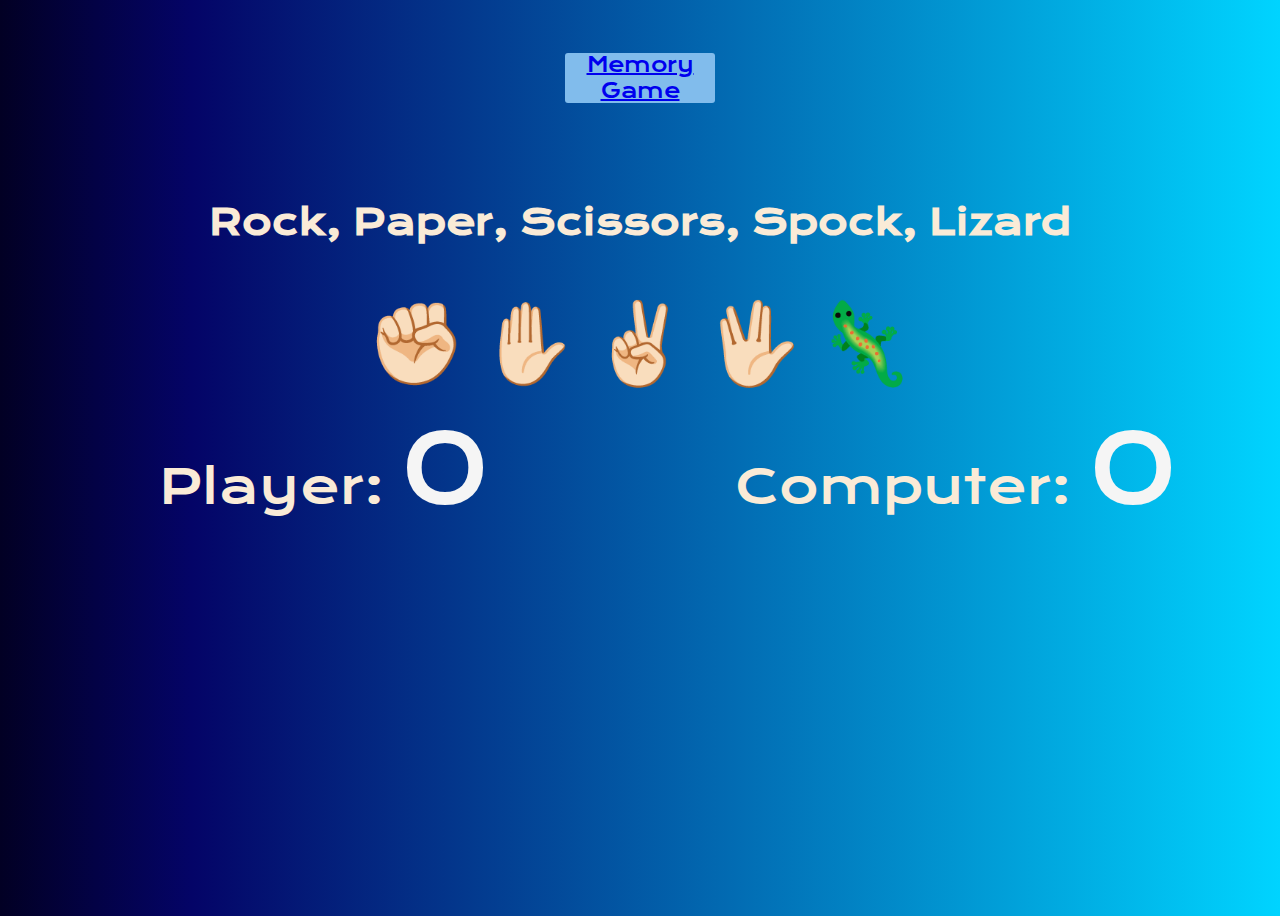
<file: index.html>
<!DOCTYPE html>
<html lang="en">
  <head>
    <meta charset="UTF-8" />
    <meta name="viewport" content="width=device-width, initial-scale=1.0" />
    <meta http-equiv="X-UA-Compatible" content="ie=edge" />
    <title>Rock, Paper, Scissors, Spock, Lizard</title>
    <link
      href="https://fonts.googleapis.com/css2?family=Krona+One&display=swap"
      rel="stylesheet"
    />
    <link rel="stylesheet" href="style.css" />
    <script src="script.js" defer></script>
  </head>
  <body>
    <div class="container">
      <button class="linkedGame">
        <a href="memory-game.html">Memory Game </a>
      </button>
    </div>
    <h1>Rock, Paper, Scissors, Spock, Lizard</h1>
    <div class="selections-container">
      <div class="selections">
        <button class="selection" data-selection="rock">✊🏻</button>
        <button class="selection" data-selection="paper">✋🏻</button>
        <button class="selection" data-selection="scissors">✌🏻</button>
        <button class="selection" data-selection="spock">🖖🏻</button>
        <button class="selection" data-selection="lizard">🦎</button>
      </div>
      <div class="results">
        <div>
          Player:
          <span class="result-score" data-your-score>0</span>
        </div>
        <div data-final-column>
          Computer:
          <span class="result-score" data-computer-score>0</span>
        </div>
      </div>
    </div>
  </body>
</html>
</file>
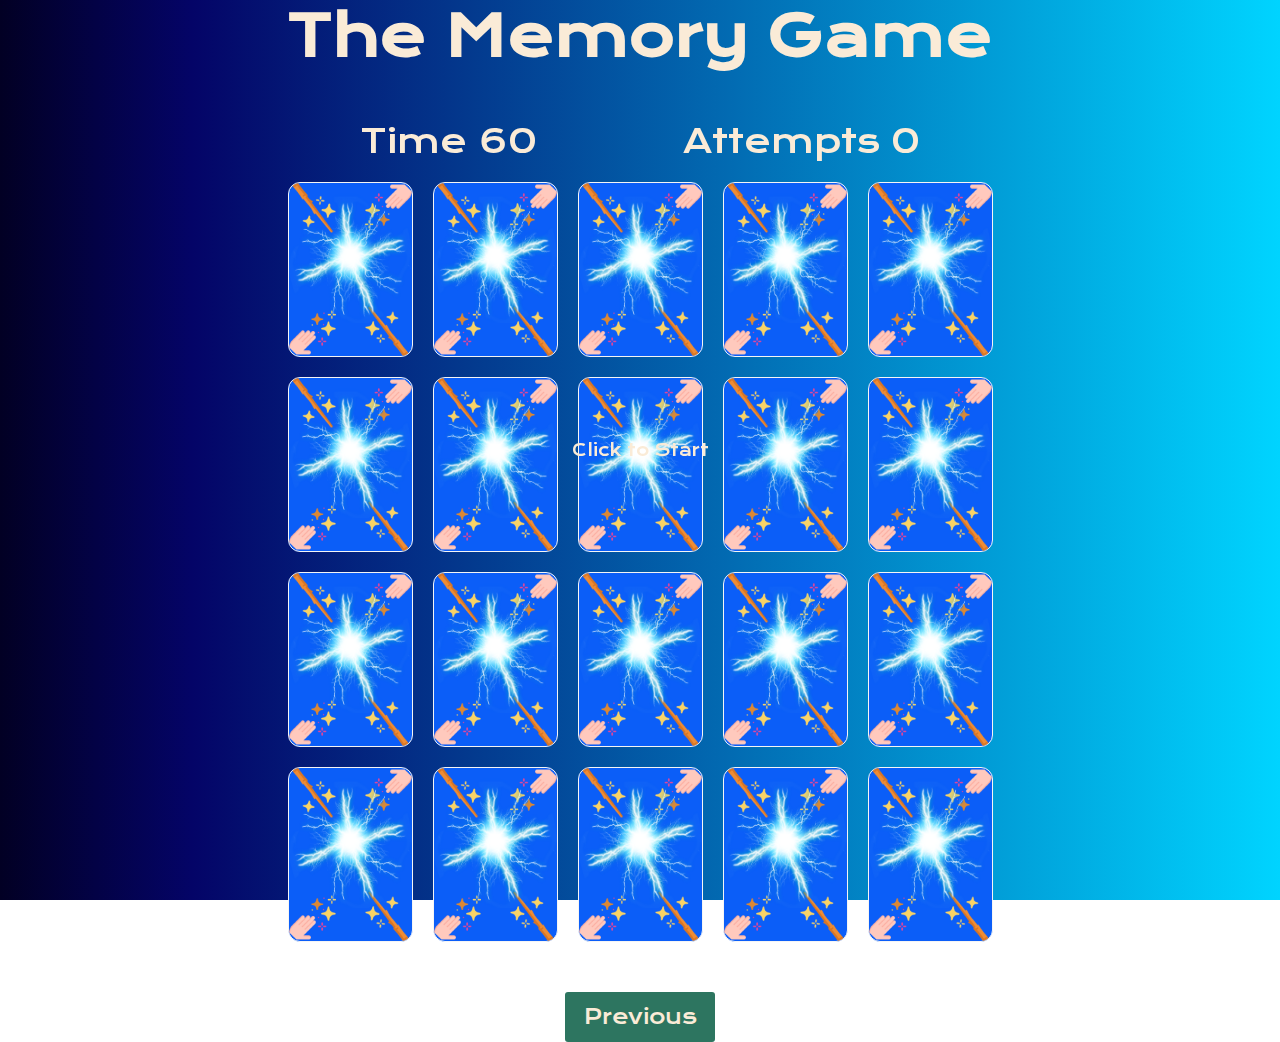
<file: memory-game.html>
<!DOCTYPE html>
<html lang="en">
  <head>
    <meta charset="UTF-8" />
    <meta name="viewport" content="width=device-width, initial-scale=1.0" />
    <meta http-equiv="X-UA-Compatible" content="ie=edge" />
    <link rel="stylesheet" href="memorygamestyle.css" />
    <script src="memorygamescript.js" async></script>
    <link
      href="https://fonts.googleapis.com/css2?family=Krona+One&display=swap"
      rel="stylesheet"
    />
    <title>The Memory game</title>
  </head>
  <body>
    <section>
        <div id="greater-container">
      <h1 class="page-title">The Memory Game</h1>
      <div class="overlay-text visible">
        Click to Start
      </div>
      <div id="game-over-text" class="overlay-text">
        Game Over!
        <span class="overlay-text-small">Click to Restart</span>
      </div>
      <div id="victory-text" class="overlay-text">
        Victory
        <span class="overlay-text-small">Click to Restart</span>
      </div>
      <div class="game-container">
        <div class="game-info-container">
          <div class="game-info">Time <span id="time-remaining">60</span></div>
          <div class="game-info">Attempts <span id="flips">0</span></div>
        </div>
        <!--    card experiment-->

        <div class="card">
          <div class="card-back card-face">
            <img class="detail detail-top-left" src="assets/magic-wand.png" />
            <img class="detail detail-top-right" src="assets/dust.png" />
            <img class="detail detail-bottom-left" src="assets/dust.png" />
            <img
              class="detail detail-bottom-right"
              src="assets/magic-wand.png"
            />
            <img class="centre-detail" src="assets/lightning.png" />
          </div>
          <div class="card-front card-face">
            <img class="detail detail-top-left" src="assets/magic-wand.png" />
            <img class="detail detail-top-right" src="assets/dust.png" />
            <img class="detail detail-bottom-left" src="assets/dust.png" />
            <img
              class="detail detail-bottom-right"
              src="assets/magic-wand.png"
            />
            <img class="card-value" src="assets/mirror.png" />
          </div>
        </div>
        <div class="card">
            <div class="card-back card-face">
              <img class="detail detail-top-left" src="assets/magic-wand.png" />
              <img class="detail detail-top-right" src="assets/dust.png" />
              <img class="detail detail-bottom-left" src="assets/dust.png" />
              <img
                class="detail detail-bottom-right"
                src="assets/magic-wand.png"
              />
              <img class="centre-detail" src="assets/lightning.png" />
            </div>
            <div class="card-front card-face">
              <img class="detail detail-top-left" src="assets/magic-wand.png" />
              <img class="detail detail-top-right" src="assets/dust.png" />
              <img class="detail detail-bottom-left" src="assets/dust.png" />
              <img
                class="detail detail-bottom-right"
                src="assets/magic-wand.png"
              />
              <img class="card-value" src="assets/mirror.png" />
            </div>
          </div>
          <div class="card">
            <div class="card-back card-face">
              <img class="detail detail-top-left" src="assets/magic-wand.png" />
              <img class="detail detail-top-right" src="assets/dust.png" />
              <img class="detail detail-bottom-left" src="assets/dust.png" />
              <img
                class="detail detail-bottom-right"
                src="assets/magic-wand.png"
              />
              <img class="centre-detail" src="assets/lightning.png" />
            </div>
            <div class="card-front card-face">
              <img class="detail detail-top-left" src="assets/magic-wand.png" />
              <img class="detail detail-top-right" src="assets/dust.png" />
              <img class="detail detail-bottom-left" src="assets/dust.png" />
              <img
                class="detail detail-bottom-right"
                src="assets/magic-wand.png"
              />
              <img class="card-value" src="assets/cerberus.png" />
            </div>
          </div>
          <div class="card">
            <div class="card-back card-face">
              <img class="detail detail-top-left" src="assets/magic-wand.png" />
              <img class="detail detail-top-right" src="assets/dust.png" />
              <img class="detail detail-bottom-left" src="assets/dust.png" />
              <img
                class="detail detail-bottom-right"
                src="assets/magic-wand.png"
              />
              <img class="centre-detail" src="assets/lightning.png" />
            </div>
            <div class="card-front card-face">
              <img class="detail detail-top-left" src="assets/magic-wand.png" />
              <img class="detail detail-top-right" src="assets/dust.png" />
              <img class="detail detail-bottom-left" src="assets/dust.png" />
              <img
                class="detail detail-bottom-right"
                src="assets/magic-wand.png"
              />
              <img class="card-value" src="assets/cerberus.png" />
            </div>
          </div>
          <div class="card">
            <div class="card-back card-face">
              <img class="detail detail-top-left" src="assets/magic-wand.png" />
              <img class="detail detail-top-right" src="assets/dust.png" />
              <img class="detail detail-bottom-left" src="assets/dust.png" />
              <img
                class="detail detail-bottom-right"
                src="assets/magic-wand.png"
              />
              <img class="centre-detail" src="assets/lightning.png" />
            </div>
            <div class="card-front card-face">
              <img class="detail detail-top-left" src="assets/magic-wand.png" />
              <img class="detail detail-top-right" src="assets/dust.png" />
              <img class="detail detail-bottom-left" src="assets/dust.png" />
              <img
                class="detail detail-bottom-right"
                src="assets/magic-wand.png"
              />
              <img class="card-value" src="assets/dragon.png" />
            </div>
          </div>
          <div class="card">
            <div class="card-back card-face">
              <img class="detail detail-top-left" src="assets/magic-wand.png" />
              <img class="detail detail-top-right" src="assets/dust.png" />
              <img class="detail detail-bottom-left" src="assets/dust.png" />
              <img
                class="detail detail-bottom-right"
                src="assets/magic-wand.png"
              />
              <img class="centre-detail" src="assets/lightning.png" />
            </div>
            <div class="card-front card-face">
              <img class="detail detail-top-left" src="assets/magic-wand.png" />
              <img class="detail detail-top-right" src="assets/dust.png" />
              <img class="detail detail-bottom-left" src="assets/dust.png" />
              <img
                class="detail detail-bottom-right"
                src="assets/magic-wand.png"
              />
              <img class="card-value" src="assets/dragon.png" />
            </div>
          </div>
          <div class="card">
            <div class="card-back card-face">
              <img class="detail detail-top-left" src="assets/magic-wand.png" />
              <img class="detail detail-top-right" src="assets/dust.png" />
              <img class="detail detail-bottom-left" src="assets/dust.png" />
              <img
                class="detail detail-bottom-right"
                src="assets/magic-wand.png"
              />
              <img class="centre-detail" src="assets/lightning.png" />
            </div>
            <div class="card-front card-face">
              <img class="detail detail-top-left" src="assets/magic-wand.png" />
              <img class="detail detail-top-right" src="assets/dust.png" />
              <img class="detail detail-bottom-left" src="assets/dust.png" />
              <img
                class="detail detail-bottom-right"
                src="assets/magic-wand.png"
              />
              <img class="card-value" src="assets/ghost.png" />
            </div>
          </div>
          <div class="card">
            <div class="card-back card-face">
              <img class="detail detail-top-left" src="assets/magic-wand.png" />
              <img class="detail detail-top-right" src="assets/dust.png" />
              <img class="detail detail-bottom-left" src="assets/dust.png" />
              <img
                class="detail detail-bottom-right"
                src="assets/magic-wand.png"
              />
              <img class="centre-detail" src="assets/lightning.png" />
            </div>
            <div class="card-front card-face">
              <img class="detail detail-top-left" src="assets/magic-wand.png" />
              <img class="detail detail-top-right" src="assets/dust.png" />
              <img class="detail detail-bottom-left" src="assets/dust.png" />
              <img
                class="detail detail-bottom-right"
                src="assets/magic-wand.png"
              />
              <img class="card-value" src="assets/ghost.png" />
            </div>
          </div>
          <div class="card">
            <div class="card-back card-face">
              <img class="detail detail-top-left" src="assets/magic-wand.png" />
              <img class="detail detail-top-right" src="assets/dust.png" />
              <img class="detail detail-bottom-left" src="assets/dust.png" />
              <img
                class="detail detail-bottom-right"
                src="assets/magic-wand.png"
              />
              <img class="centre-detail" src="assets/lightning.png" />
            </div>
            <div class="card-front card-face">
              <img class="detail detail-top-left" src="assets/magic-wand.png" />
              <img class="detail detail-top-right" src="assets/dust.png" />
              <img class="detail detail-bottom-left" src="assets/dust.png" />
              <img
                class="detail detail-bottom-right"
                src="assets/magic-wand.png"
              />
              <img class="card-value" src="assets/griffin.png" />
            </div>
          </div>
          <div class="card">
            <div class="card-back card-face">
              <img class="detail detail-top-left" src="assets/magic-wand.png" />
              <img class="detail detail-top-right" src="assets/dust.png" />
              <img class="detail detail-bottom-left" src="assets/dust.png" />
              <img
                class="detail detail-bottom-right"
                src="assets/magic-wand.png"
              />
              <img class="centre-detail" src="assets/lightning.png" />
            </div>
            <div class="card-front card-face">
              <img class="detail detail-top-left" src="assets/magic-wand.png" />
              <img class="detail detail-top-right" src="assets/dust.png" />
              <img class="detail detail-bottom-left" src="assets/dust.png" />
              <img
                class="detail detail-bottom-right"
                src="assets/magic-wand.png"
              />
              <img class="card-value" src="assets/medusa.png" />
            </div>
          </div>
          <div class="card">
            <div class="card-back card-face">
              <img class="detail detail-top-left" src="assets/magic-wand.png" />
              <img class="detail detail-top-right" src="assets/dust.png" />
              <img class="detail detail-bottom-left" src="assets/dust.png" />
              <img
                class="detail detail-bottom-right"
                src="assets/magic-wand.png"
              />
              <img class="centre-detail" src="assets/lightning.png" />
            </div>
            <div class="card-front card-face">
              <img class="detail detail-top-left" src="assets/magic-wand.png" />
              <img class="detail detail-top-right" src="assets/dust.png" />
              <img class="detail detail-bottom-left" src="assets/dust.png" />
              <img
                class="detail detail-bottom-right"
                src="assets/magic-wand.png"
              />
              <img class="card-value" src="assets/medusa.png" />
            </div>
          </div>
          <div class="card">
            <div class="card-back card-face">
              <img class="detail detail-top-left" src="assets/magic-wand.png" />
              <img class="detail detail-top-right" src="assets/dust.png" />
              <img class="detail detail-bottom-left" src="assets/dust.png" />
              <img
                class="detail detail-bottom-right"
                src="assets/magic-wand.png"
              />
              <img class="centre-detail" src="assets/lightning.png" />
            </div>
            <div class="card-front card-face">
              <img class="detail detail-top-left" src="assets/magic-wand.png" />
              <img class="detail detail-top-right" src="assets/dust.png" />
              <img class="detail detail-bottom-left" src="assets/dust.png" />
              <img
                class="detail detail-bottom-right"
                src="assets/magic-wand.png"
              />
              <img class="card-value" src="assets/mermaid.png" />
            </div>
          </div>
          <div class="card">
            <div class="card-back card-face">
              <img class="detail detail-top-left" src="assets/magic-wand.png" />
              <img class="detail detail-top-right" src="assets/dust.png" />
              <img class="detail detail-bottom-left" src="assets/dust.png" />
              <img
                class="detail detail-bottom-right"
                src="assets/magic-wand.png"
              />
              <img class="centre-detail" src="assets/lightning.png" />
            </div>
            <div class="card-front card-face">
              <img class="detail detail-top-left" src="assets/magic-wand.png" />
              <img class="detail detail-top-right" src="assets/dust.png" />
              <img class="detail detail-bottom-left" src="assets/dust.png" />
              <img
                class="detail detail-bottom-right"
                src="assets/magic-wand.png"
              />
              <img class="card-value" src="assets/mermaid.png" />
            </div>
          </div>
          <div class="card">
            <div class="card-back card-face">
              <img class="detail detail-top-left" src="assets/magic-wand.png" />
              <img class="detail detail-top-right" src="assets/dust.png" />
              <img class="detail detail-bottom-left" src="assets/dust.png" />
              <img
                class="detail detail-bottom-right"
                src="assets/magic-wand.png"
              />
              <img class="centre-detail" src="assets/lightning.png" />
            </div>
            <div class="card-front card-face">
              <img class="detail detail-top-left" src="assets/magic-wand.png" />
              <img class="detail detail-top-right" src="assets/dust.png" />
              <img class="detail detail-bottom-left" src="assets/dust.png" />
              <img
                class="detail detail-bottom-right"
                src="assets/magic-wand.png"
              />
              <img class="card-value" src="assets/nymph.png" />
            </div>
          </div>
          <div class="card">
            <div class="card-back card-face">
              <img class="detail detail-top-left" src="assets/magic-wand.png" />
              <img class="detail detail-top-right" src="assets/dust.png" />
              <img class="detail detail-bottom-left" src="assets/dust.png" />
              <img
                class="detail detail-bottom-right"
                src="assets/magic-wand.png"
              />
              <img class="centre-detail" src="assets/lightning.png" />
            </div>
            <div class="card-front card-face">
              <img class="detail detail-top-left" src="assets/magic-wand.png" />
              <img class="detail detail-top-right" src="assets/dust.png" />
              <img class="detail detail-bottom-left" src="assets/dust.png" />
              <img
                class="detail detail-bottom-right"
                src="assets/magic-wand.png"
              />
              <img class="card-value" src="assets/nymph.png" />
            </div>
          </div>
          <div class="card">
            <div class="card-back card-face">
              <img class="detail detail-top-left" src="assets/magic-wand.png" />
              <img class="detail detail-top-right" src="assets/dust.png" />
              <img class="detail detail-bottom-left" src="assets/dust.png" />
              <img
                class="detail detail-bottom-right"
                src="assets/magic-wand.png"
              />
              <img class="centre-detail" src="assets/lightning.png" />
            </div>
            <div class="card-front card-face">
              <img class="detail detail-top-left" src="assets/magic-wand.png" />
              <img class="detail detail-top-right" src="assets/dust.png" />
              <img class="detail detail-bottom-left" src="assets/dust.png" />
              <img
                class="detail detail-bottom-right"
                src="assets/magic-wand.png"
              />
              <img class="card-value" src="assets/pegasus.png" />
            </div>
          </div>
          <div class="card">
            <div class="card-back card-face">
              <img class="detail detail-top-left" src="assets/magic-wand.png" />
              <img class="detail detail-top-right" src="assets/dust.png" />
              <img class="detail detail-bottom-left" src="assets/dust.png" />
              <img
                class="detail detail-bottom-right"
                src="assets/magic-wand.png"
              />
              <img class="centre-detail" src="assets/lightning.png" />
            </div>
            <div class="card-front card-face">
              <img class="detail detail-top-left" src="assets/magic-wand.png" />
              <img class="detail detail-top-right" src="assets/dust.png" />
              <img class="detail detail-bottom-left" src="assets/dust.png" />
              <img
                class="detail detail-bottom-right"
                src="assets/magic-wand.png"
              />
              <img class="card-value" src="assets/pegasus.png" />
            </div>
          </div>
          <div class="card">
            <div class="card-back card-face">
              <img class="detail detail-top-left" src="assets/magic-wand.png" />
              <img class="detail detail-top-right" src="assets/dust.png" />
              <img class="detail detail-bottom-left" src="assets/dust.png" />
              <img
                class="detail detail-bottom-right"
                src="assets/magic-wand.png"
              />
              <img class="centre-detail" src="assets/lightning.png" />
            </div>
            <div class="card-front card-face">
              <img class="detail detail-top-left" src="assets/magic-wand.png" />
              <img class="detail detail-top-right" src="assets/dust.png" />
              <img class="detail detail-bottom-left" src="assets/dust.png" />
              <img
                class="detail detail-bottom-right"
                src="assets/magic-wand.png"
              />
              <img class="card-value" src="assets/vampire.png" />
            </div>
          </div>
          <div class="card">
            <div class="card-back card-face">
              <img class="detail detail-top-left" src="assets/magic-wand.png" />
              <img class="detail detail-top-right" src="assets/dust.png" />
              <img class="detail detail-bottom-left" src="assets/dust.png" />
              <img
                class="detail detail-bottom-right"
                src="assets/magic-wand.png"
              />
              <img class="centre-detail" src="assets/lightning.png" />
            </div>
            <div class="card-front card-face">
              <img class="detail detail-top-left" src="assets/magic-wand.png" />
              <img class="detail detail-top-right" src="assets/dust.png" />
              <img class="detail detail-bottom-left" src="assets/dust.png" />
              <img
                class="detail detail-bottom-right"
                src="assets/magic-wand.png"
              />
              <img class="card-value" src="assets/vampire.png" />
            </div>
          </div>
          <div class="card">
            <div class="card-back card-face">
              <img class="detail detail-top-left" src="assets/magic-wand.png" />
              <img class="detail detail-top-right" src="assets/dust.png" />
              <img class="detail detail-bottom-left" src="assets/dust.png" />
              <img
                class="detail detail-bottom-right"
                src="assets/magic-wand.png"
              />
              <img class="centre-detail" src="assets/lightning.png" />
            </div>
            <div class="card-front card-face">
              <img class="detail detail-top-left" src="assets/magic-wand.png" />
              <img class="detail detail-top-right" src="assets/dust.png" />
              <img class="detail detail-bottom-left" src="assets/dust.png" />
              <img
                class="detail detail-bottom-right"
                src="assets/magic-wand.png"
              />
              <img class="card-value" src="assets/griffin.png" />
            </div>
          </div>
           
        </div>
      </div><div class="next">
        <button><a href="index.html">Previous</a></button>
        
      </div>
    </div>
      
    </section>
  </body>
</html>
</file>
<file: style.css>
body {
  height: 100vh;
  background: rgb(2, 0, 36);
  background: linear-gradient(
    90deg,
    rgba(2, 0, 36, 1) 0%,
    rgba(4, 4, 103, 1) 15%,
    rgba(0, 212, 255, 1) 100%
  );
  font-family: "Krona One", sans-serif;
}

h1 {
  font-size: 4vh;
  color: antiquewhite;
  padding: 3vh;
  display: flex;
  justify-content: center;
  flex-wrap: wrap;
}
.container button {
  display: flex;
  justify-content: space-around;
  align-items: center;
  width: 150px;
  height: 50px;
  background: none;
  border: none;
  color: rgb(11, 69, 155);
  font-size: 20px;
  font-family: "Krona One", sans-serif;
  background-color: rgb(129, 188, 236);
  border-radius: 3px;
  cursor: pointer;
  text-align: center;
  justify-content: center;
  padding: 2vh;
  transition: 100ms;
}

.container {
  display: flex;
  justify-content: space-around;
  padding: 5vh;
}

.linkedGame:hover {
  transform: scale(1.2);
}

.selections {
  display: flex;
  justify-content: center;
}

.selection {
  background: none;
  border: none;
  outline: none;
  cursor: pointer;
  font-size: 5em;
  transition: 200ms;
}

.selection:hover {
  transform: scale(1.2);
}

.results {
  margin-top: 1rem;
  display: grid;
  justify-content: center;
  grid-template-columns: repeat(2, 1fr);
  justify-items: center;
  align-items: center;
  font-size: 3em;
  color: antiquewhite;
}

.result-score {
  margin-left: 0.1rem;
  font-size: 2em;
  color: whitesmoke;
}

.result-selection {
  opacity: 0.5;
}

.result-selection.winner {
  opacity: 1;
}

.next {
  position: absolute;
}
</file>
<file: memorygamestyle.css>
@font-face {
  font-family: "Krona";
  src: url(assets/fonts/KronaOne-Regular.ttf) format(ttf);
}
* {
  margin: 0;
  padding: 0;
  box-sizing: border-box;
}

h1,
h2 {
  font-family: "Krona One", sans-serif;
  font-size: 50px;
  color: antiquewhite;
  text-align: center;
}
h1 {
  font-size: 3.5em;
}
h2 {
  font-size: 2em;
}
section {
  height: 100vh;
  background: rgb(2, 0, 36);
  background: linear-gradient(
    90deg,
    rgba(2, 0, 36, 1) 0%,
    rgba(4, 4, 103, 1) 15%,
    rgba(0, 212, 255, 1) 100%
  );
  font-family: sans-serif;
}
/* Overlay text components */
.overlay-text {
  display: none;
  position: fixed;
  top: 0;
  left: 0;
  right: 0;
  bottom: 0;
  justify-content: center;
  align-items: center;
  z-index: 100;
  color: antiquewhite;
  font-family: "Krona One", sans-serif;
}

.overlay-text-small {
  font-size: 0.3em;
}

.overlay-text.visible {
  display: flex;
  flex-direction: column;
  animation: overlay-grow 500ms forwards;
}

@keyframes overlay-grow {
  from {
    background-color: rgba(0, 0, 0, 0);
    font-size: 0;
  }
  to {
    background-color: rgba(0, 0, 0, 0.8);
    font-size: 8em;
  }
}

/*  game containers */
.game-container {
  display: grid;
  grid-template-columns: repeat(5, auto);
  grid-gap: 20px;
  margin: 50px;
  justify-content: center;
  perspective: 500px;
}

.game-info {
  font-family: "Krona One", sans-serif;
  color: antiquewhite;
  font-size: 2em;
}

.game-info-container {
  grid-column: 1/ -1;
  display: flex;
  justify-content: space-around;
}

/* Card grid section */

.card {
  position: relative;
  height: 175px;
  width: 125px;
}

.card:hover {
  cursor: pointer;
}

.card-face {
  position: absolute;
  width: 100%;
  height: 100%;
  display: flex;
  justify-content: center;
  align-items: center;
  overflow: hidden;
  backface-visibility: hidden;
  border-radius: 12px;
  border-width: 1px;
  border-style: solid;
  transition: transform 500ms ease-in-out;
}

.card.visible .card-back {
  transform: rotateY(-180deg);
}

.card.visible .card-front {
  transform: rotateY(0);
}

.card.matched .card-value {
  animation: dance 1s linear infinite 500ms;
}

@keyframes dance {
  0%,
  100% {
    transform: rotate(0);
  }
  25% {
    transform: rotate(-30deg);
  }
  75% {
    transform: rotate(30deg);
  }
}

.card-back {
  background-color: rgb(11, 94, 248);
  border-color: whitesmoke;
}

.card-front {
  background-color: rgb(168, 204, 235);
  border-color: gray;
  transform: rotateY(180deg);
}

.card-front:hover .card-value {
  transform: scale(1.2);
}

.card-back:hover .centre-detail {
  transform: translateY(40px);
}
.card-face:hover .detail {
  width: 55px;
  height: 55px;
}

.card-value {
  height: 90px;
  width: auto;
  transform: scale(1);
  transition: 100ms ease-in-out;
}

.detail {
  position: absolute;
  width: 47px;
  height: auto;
  transition: width 100ms ease-in-out, height 100ms ease-in-out;
}

.detail-top-left {
  transform: rotate(97deg);
  top: 0;
  left: 0;
}
.detail-top-right {
  top: 0;
  right: 0;
}
.detail-bottom-left {
  transform: rotate(180deg);
  bottom: 0;
  left: 0;
}
.detail-bottom-right {
  transform: rotate(277deg);
  bottom: 0;
  right: 0;
}

.centre-detail {
  align-self: flex-start;
  height: 130px;
  width: 130px;
  transform: translateY(10px);
  transition: transform 100ms ease-in-out;
}

/* buttons section */

.next button {
  width: 150px;
  height: 50px;
  background: none;
  border: none;
  color: antiquewhite;
  font-size: 20px;
  font-family: "Krona One", sans-serif;
  background-color: rgb(45, 117, 96);
  border-radius: 3px;
  cursor: pointer;
  text-align: center;
  justify-content: center;
}
.next {
  display: flex;
  justify-content: space-around;
  align-items: center;
}
a {
  text-decoration: none;
}
a:link,
a:visited {
  color: antiquewhite;
}
a:hover {
  color: antiquewhite;
}

/* media queries */

@media (max-width: 600px) {
  .game-container {
    grid-template-columns: repeat(2, auto);
  }

  .game-info-container {
    flex-direction: column;
    align-items: center;
  }
}
</file>
